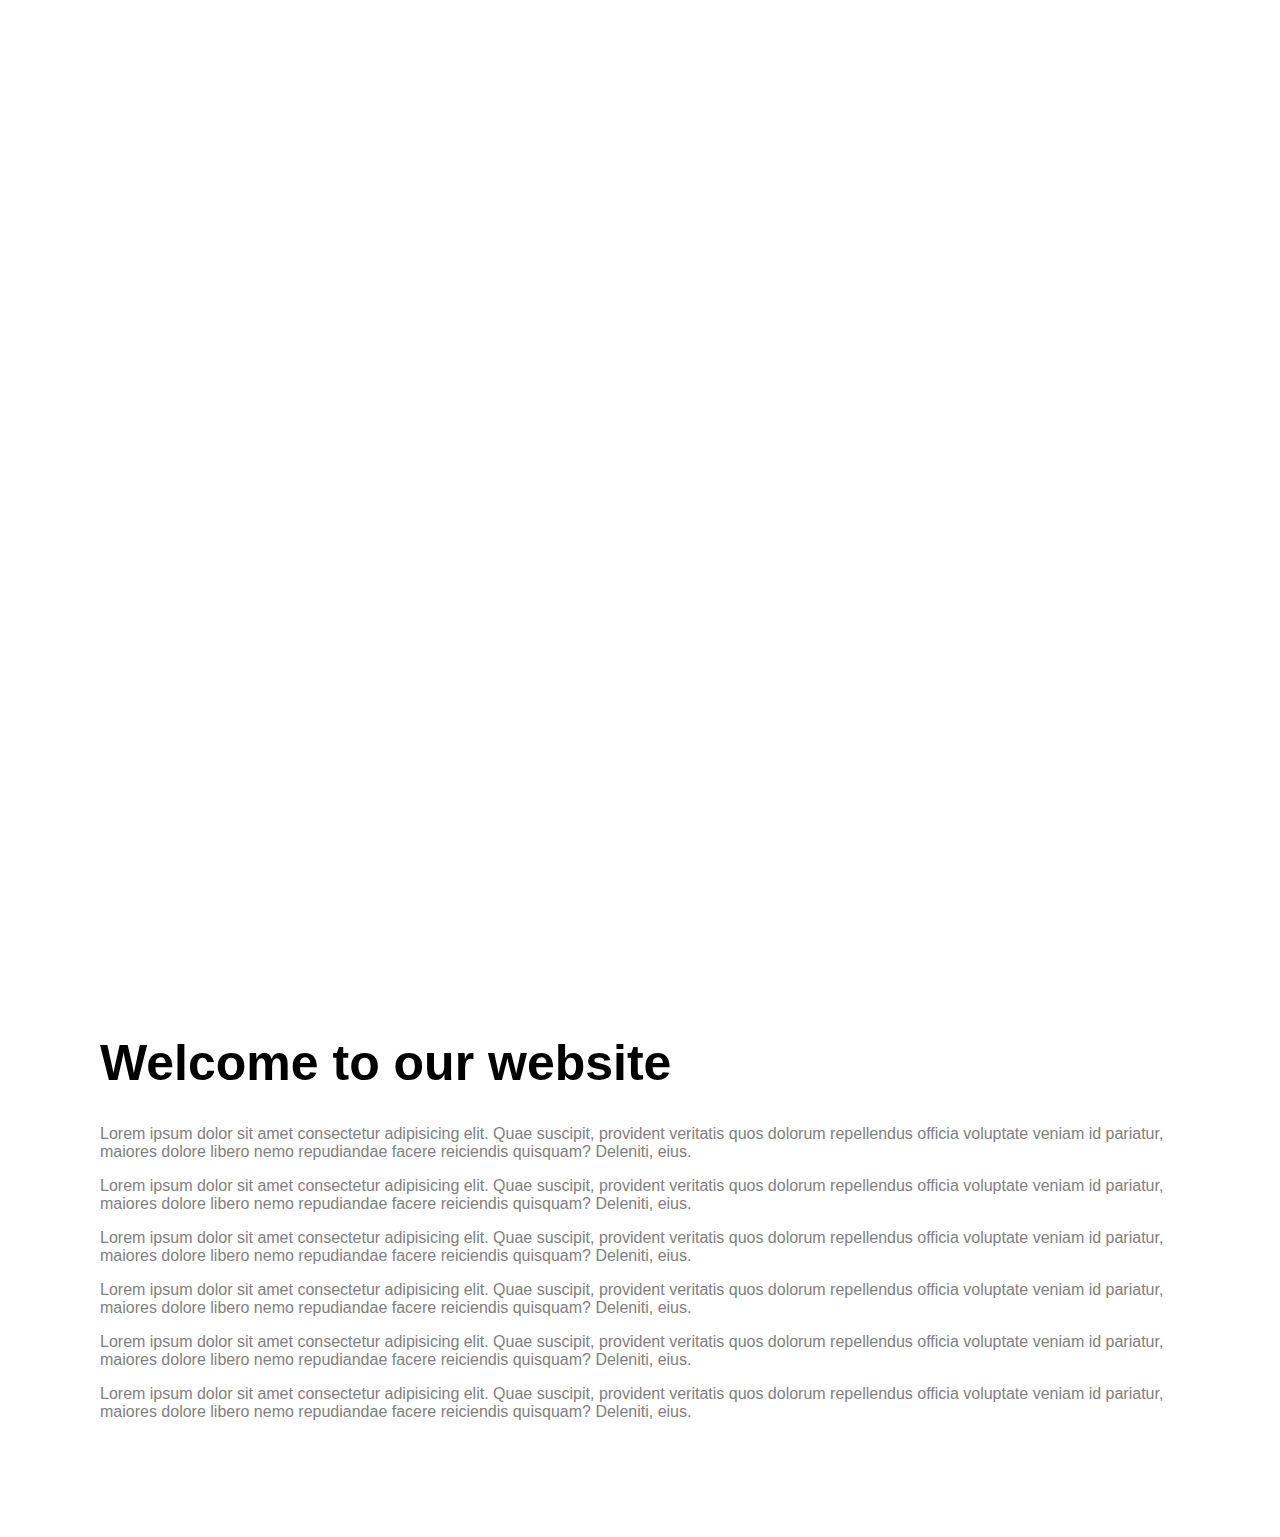
<file: background-image-scroll-effect/index.html>
<!DOCTYPE html>
<html lang="en">
  <head>
    <meta charset="UTF-8" />
    <meta http-equiv="X-UA-Compatible" content="IE=edge" />
    <meta name="viewport" content="width=device-width, initial-scale=1.0" />
    <title>Background Image Scroll Effect</title>
    <link rel="stylesheet" href="style.css" />
  </head>
  <body>
    <div class="bg-image" id="bg-image"></div>
    <div class="container">
      <h1>Welcome to our website</h1>
      <p>
        Lorem ipsum dolor sit amet consectetur adipisicing elit. Quae suscipit,
        provident veritatis quos dolorum repellendus officia voluptate veniam id
        pariatur, maiores dolore libero nemo repudiandae facere reiciendis
        quisquam? Deleniti, eius.
      </p>
      <p>
        Lorem ipsum dolor sit amet consectetur adipisicing elit. Quae suscipit,
        provident veritatis quos dolorum repellendus officia voluptate veniam id
        pariatur, maiores dolore libero nemo repudiandae facere reiciendis
        quisquam? Deleniti, eius.
      </p>
      <p>
        Lorem ipsum dolor sit amet consectetur adipisicing elit. Quae suscipit,
        provident veritatis quos dolorum repellendus officia voluptate veniam id
        pariatur, maiores dolore libero nemo repudiandae facere reiciendis
        quisquam? Deleniti, eius.
      </p>
      <p>
        Lorem ipsum dolor sit amet consectetur adipisicing elit. Quae suscipit,
        provident veritatis quos dolorum repellendus officia voluptate veniam id
        pariatur, maiores dolore libero nemo repudiandae facere reiciendis
        quisquam? Deleniti, eius.
      </p>
      <p>
        Lorem ipsum dolor sit amet consectetur adipisicing elit. Quae suscipit,
        provident veritatis quos dolorum repellendus officia voluptate veniam id
        pariatur, maiores dolore libero nemo repudiandae facere reiciendis
        quisquam? Deleniti, eius.
      </p>
      <p>
        Lorem ipsum dolor sit amet consectetur adipisicing elit. Quae suscipit,
        provident veritatis quos dolorum repellendus officia voluptate veniam id
        pariatur, maiores dolore libero nemo repudiandae facere reiciendis
        quisquam? Deleniti, eius.
      </p>
    </div>
    <script src="index.js"></script>
  </body>
</html>
</file>
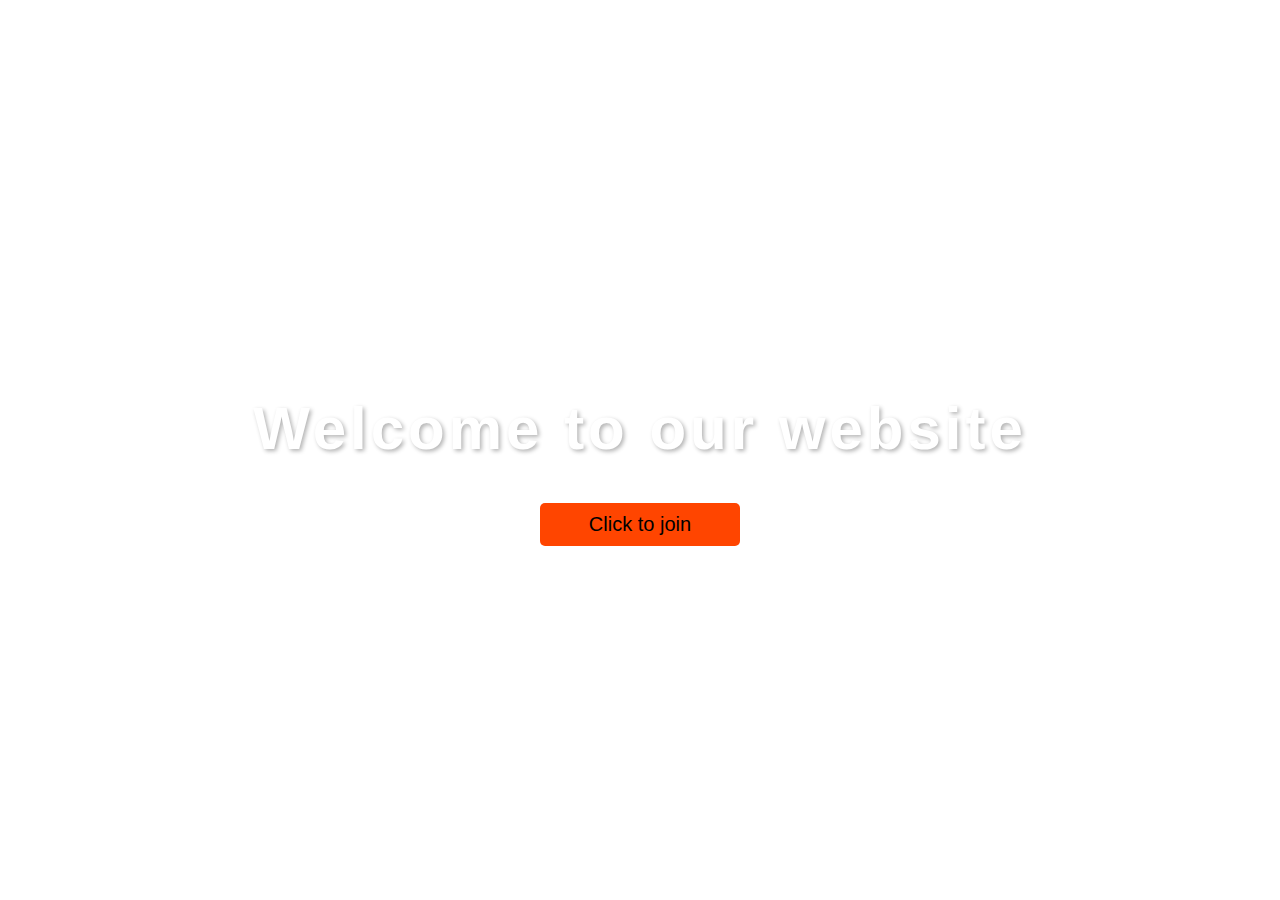
<file: blurred-background-popup/index.html>
<!DOCTYPE html>
<html lang="en">
  <head>
    <meta charset="UTF-8" />
    <meta http-equiv="X-UA-Compatible" content="IE=edge" />
    <meta name="viewport" content="width=device-width, initial-scale=1.0" />
    <title>Blurred Background Popup</title>
    <link
      rel="stylesheet"
      href="https://cdnjs.cloudflare.com/ajax/libs/font-awesome/6.0.0-beta3/css/all.min.css"
      integrity="sha512-Fo3rlrZj/k7ujTnHg4CGR2D7kSs0v4LLanw2qksYuRlEzO+tcaEPQogQ0KaoGN26/zrn20ImR1DfuLWnOo7aBA=="
      crossorigin="anonymous"
      referrerpolicy="no-referrer"
    />
    <link rel="stylesheet" href="style.css" />
  </head>
  <body>
    <div class="container">
      <h1>Welcome to our website</h1>
      <button class="btn">Click to join</button>
    </div>
    <div class="popup-container active">
      <h4>20% OFF Offer</h4>
      <label for="email">Your Email</label>
      <input
        type="email"
        name="email"
        class="input"
        placeholder="Enter Your Email"
      />
      <button class="popup-btn">Join</button>
      <div class="close-icon">
        <i class="fas fa-times fa-2x"></i>
      </div>
    </div>
    <script src="index.js"></script>
  </body>
</html>
</file>
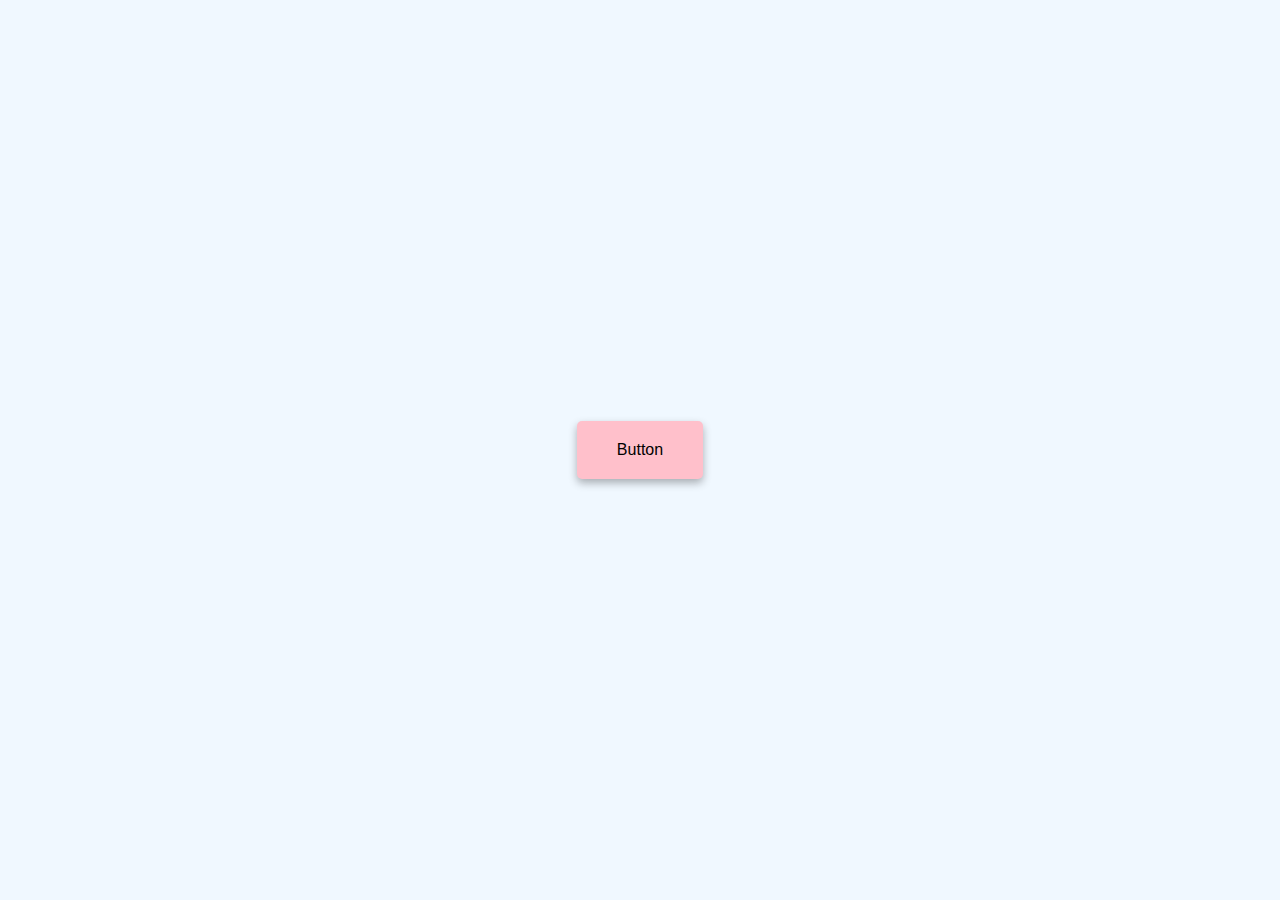
<file: button-ripple-effect/index.html>
<!DOCTYPE html>
<html lang="en">
  <head>
    <meta charset="UTF-8" />
    <meta http-equiv="X-UA-Compatible" content="IE=edge" />
    <meta name="viewport" content="width=device-width, initial-scale=1.0" />
    <title>Button Ripple Effect</title>
    <link rel="stylesheet" href="style.css" />
  </head>
  <body>
    <a href="#" class="btn"><span>Button</span></a>
    <script src="index.js"></script>
  </body>
</html>
</file>
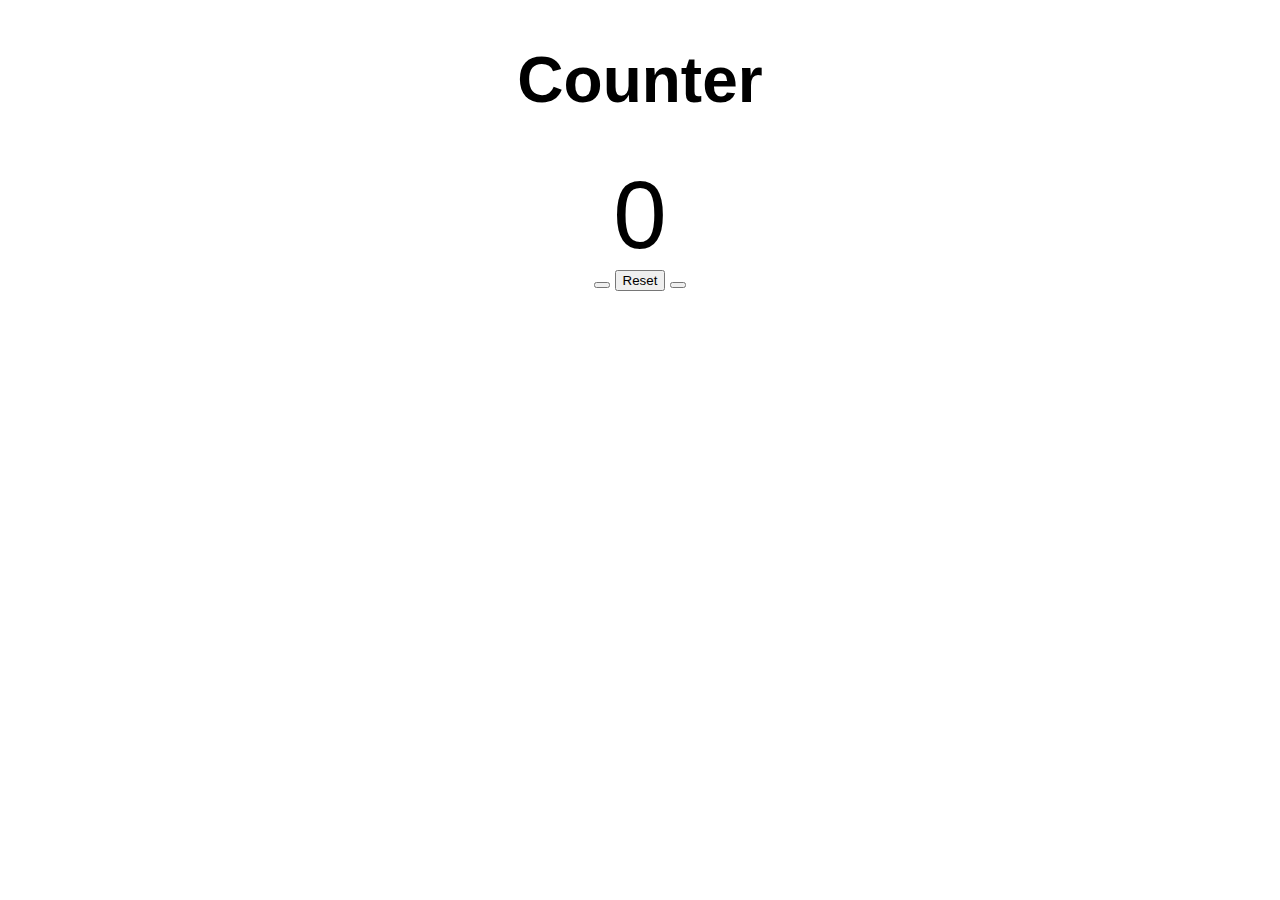
<file: counter/index.html>
<!DOCTYPE html>
<html lang="en">
  <head>
    <meta charset="UTF-8" />
    <meta name="viewport" content="width=device-width, initial-scale=1.0" />
    <title>Counter Project</title>
    <link rel="stylesheet" href="https://cdnjs.cloudflare.com/ajax/libs/font-awesome/5.15.3/css/all.min.css" integrity="sha512-iBBXm8fW90+nuLcSKlbmrPcLa0OT92xO1BIsZ+ywDWZCvqsWgccV3gFoRBv0z+8dLJgyAHIhR35VZc2oM/gI1w==" crossorigin="anonymous" />
    <link href="https://cdn.jsdelivr.net/npm/bootstrap@5.0.0-beta3/dist/css/bootstrap.min.css" rel="stylesheet" integrity="sha384-eOJMYsd53ii+scO/bJGFsiCZc+5NDVN2yr8+0RDqr0Ql0h+rP48ckxlpbzKgwra6" crossorigin="anonymous">
    <link rel="stylesheet" href="styles.css" />
  </head>
  <body>
    <main>
      <div>
        <h1>Counter</h1>
        <span class="value">0</span>
        <div>
          <button class="btn btn-danger decrease"><i class="fa fa-minus" aria-hidden="true"></i></button>
          <button class="btn btn-secondary reset">Reset</button>
          <button class="btn btn-success increase"><i class="fa fa-plus" aria-hidden="true"></i>
          </button>
        </div>
      </div>
    </main>
    <script src="index.js"></script>
  </body>
</html>
</file>
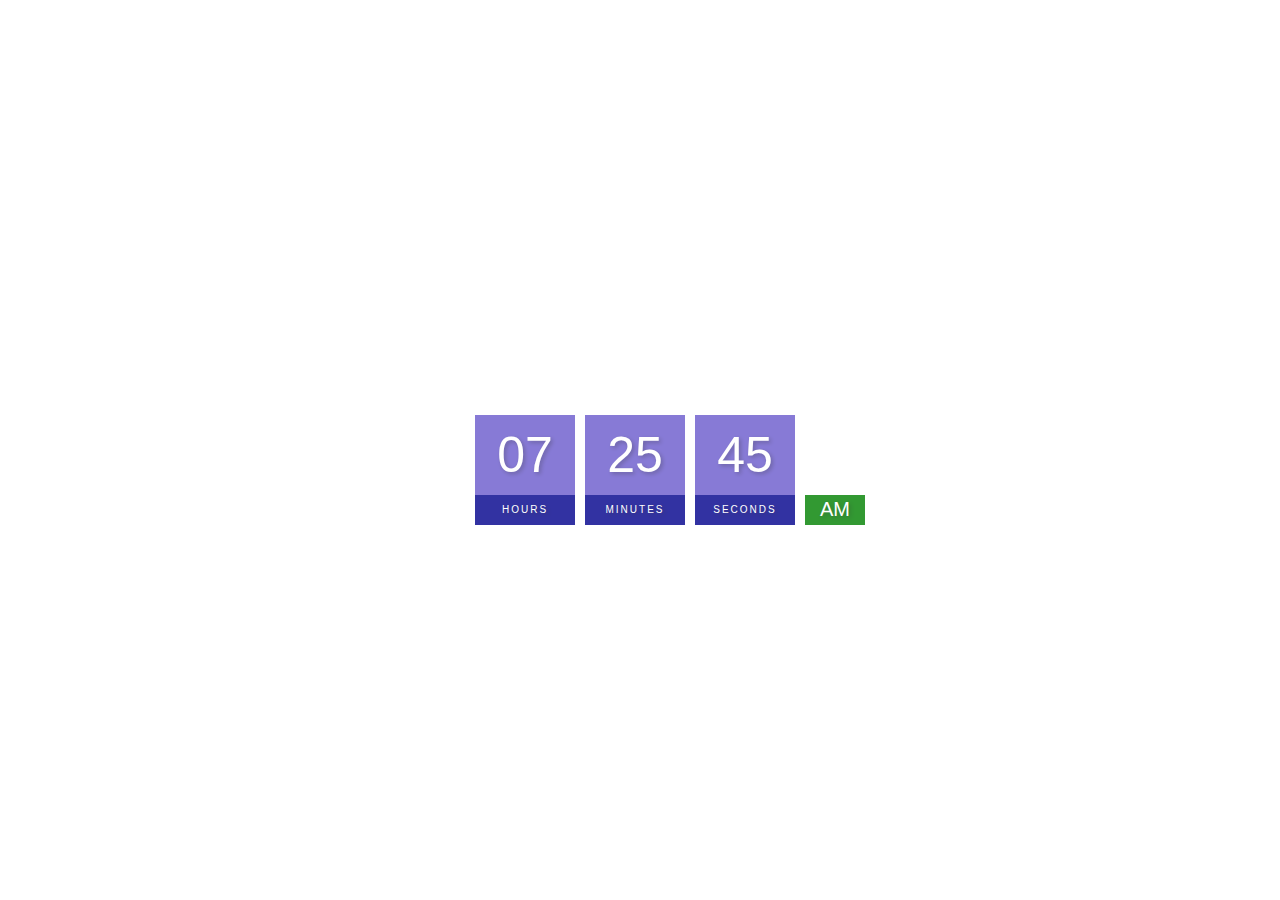
<file: digital-clock/index.html>
<!DOCTYPE html>
<html lang="en">
  <head>
    <meta charset="UTF-8" />
    <meta http-equiv="X-UA-Compatible" content="IE=edge" />
    <meta name="viewport" content="width=device-width, initial-scale=1.0" />
    <title>Digital Clock</title>
    <link rel="stylesheet" href="style.css" />
  </head>
  <body>
    <h2>Digital Clock</h2>
    <div class="clock">
      <div>
        <span id="hour">00</span>
        <span class="text">Hours</span>
      </div>
      <div>
        <span id="minutes">00</span>
        <span class="text">Minutes</span>
      </div>
      <div>
        <span id="seconds">00</span>
        <span class="text">Seconds</span>
      </div>
      <div>
        <span id="ampm">AM</span>
      </div>
    </div>
    <script src="index.js"></script>
  </body>
</html>
</file>
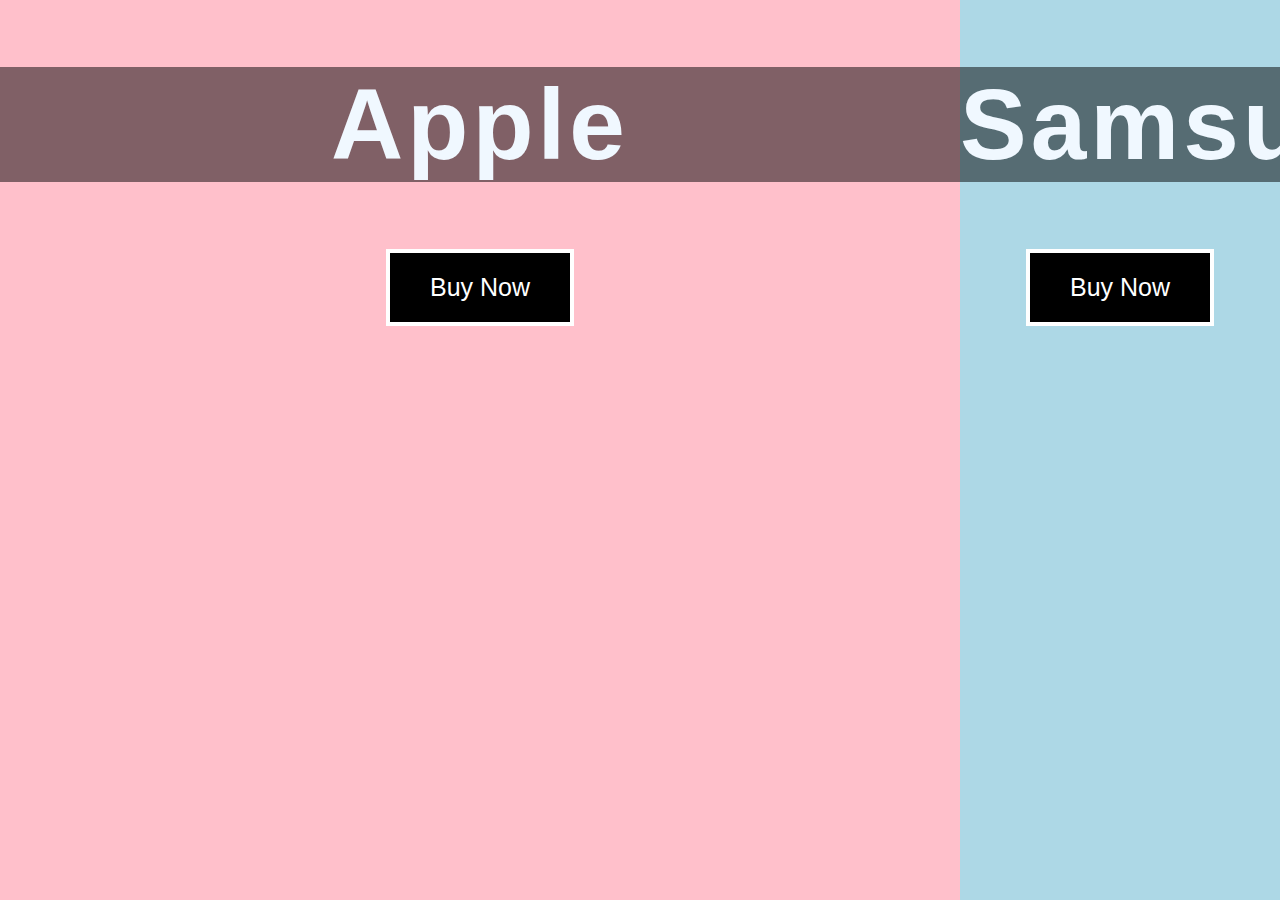
<file: double-landing-page/index.html>
<!DOCTYPE html>
<html lang="en">
  <head>
    <meta charset="UTF-8" />
    <meta http-equiv="X-UA-Compatible" content="IE=edge" />
    <meta name="viewport" content="width=device-width, initial-scale=1.0" />
    <title>Double Landing Page</title>
    <link rel="stylesheet" href="style.css" />
  </head>
  <body>
    <div class="container">
      <div class="split left">
        <h1>Apple</h1>
        <button class="btn">Buy Now</button>
      </div>
      <div class="split right">
        <h1>Samsung</h1>
        <button class="btn">Buy Now</button>
      </div>
    </div>
    <script src="index.js"></script>
  </body>
</html>
</file>
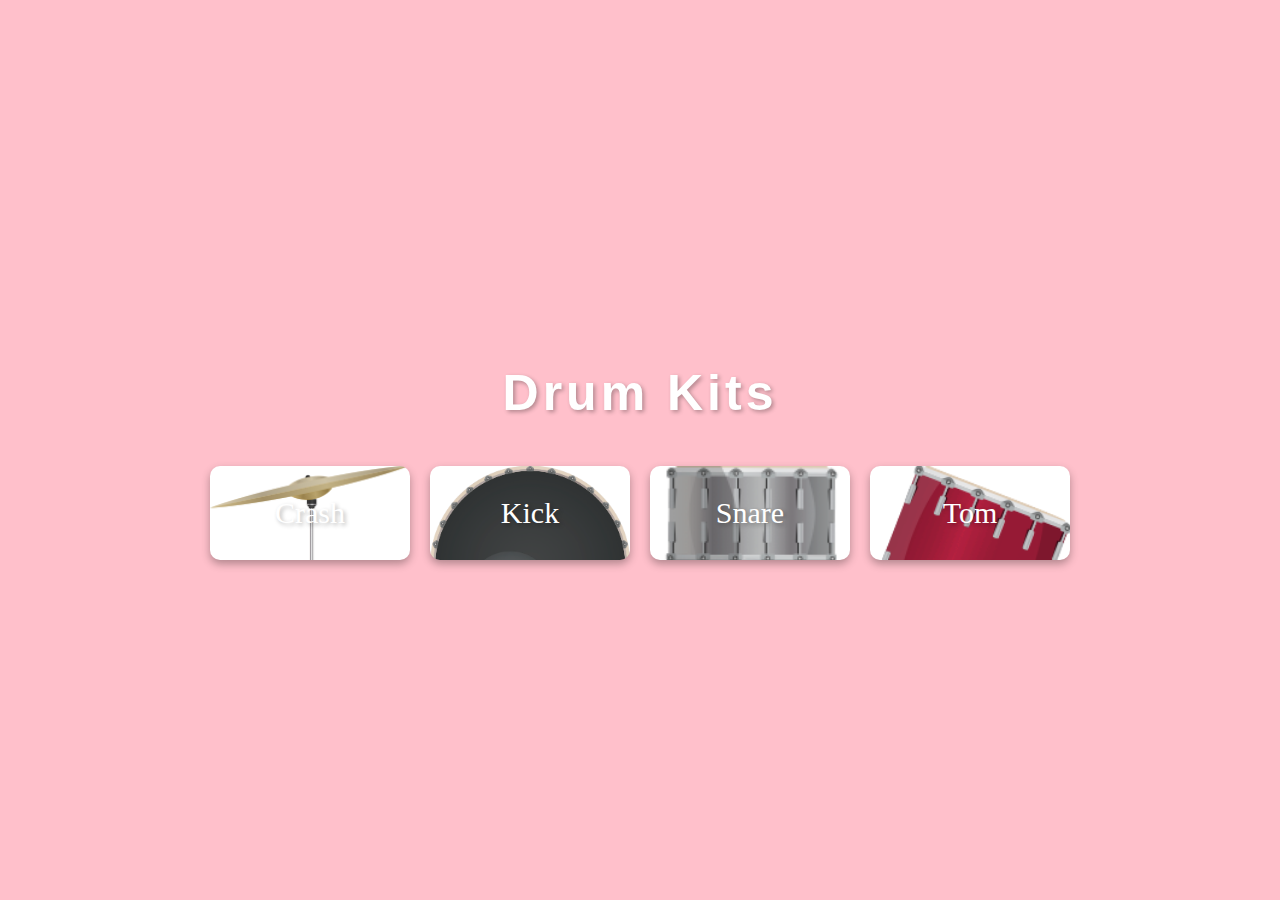
<file: drum-kits/index.html>
<!DOCTYPE html>
<html lang="en">
  <head>
    <meta charset="UTF-8" />
    <meta http-equiv="X-UA-Compatible" content="IE=edge" />
    <meta name="viewport" content="width=device-width, initial-scale=1.0" />
    <title>Drum Kits</title>
    <link
      rel="stylesheet"
      href="https://cdnjs.cloudflare.com/ajax/libs/font-awesome/6.0.0-beta2/css/all.min.css"
      integrity="sha512-YWzhKL2whUzgiheMoBFwW8CKV4qpHQAEuvilg9FAn5VJUDwKZZxkJNuGM4XkWuk94WCrrwslk8yWNGmY1EduTA=="
      crossorigin="anonymous"
      referrerpolicy="no-referrer"
    />
    <link rel="stylesheet" href="style.css" />
  </head>
  <body>
    <h1>Drum Kits <i class="fas fa-drum"></i></h1>
    <div class="container"></div>
    <script src="index.js"></script>
  </body>
</html>
</file>
<file: background-image-scroll-effect/style.css>
body {
  margin: 0;
  font-family: sans-serif;
}

.bg-image {
  width: 100%;
  height: 100vh;
  background: url("https://images.unsplash.com/photo-1540206395-68808572332f?ixlib=rb-1.2.1&ixid=MnwxMjA3fDB8MHxwaG90by1wYWdlfHx8fGVufDB8fHx8&auto=format&fit=crop&w=626&q=80");
  background-position: center;
  background-attachment: fixed;
  background-size: 160%;
}

.container {
  padding: 100px;
}

h1 {
  font-size: 50px;
}
p {
  color: grey;
}

@media (max-width: 500px) {
  .container {
    padding: 10px;
  }
}
</file>
<file: blurred-background-popup/style.css>
body {
  margin: 0;
}

.container {
  display: flex;
  flex-direction: column;
  align-items: center;
  height: 100vh;
  justify-content: center;
  background: url("https://images.unsplash.com/photo-1560762484-813fc97650a0?ixlib=rb-1.2.1&ixid=MnwxMjA3fDB8MHxwaG90by1wYWdlfHx8fGVufDB8fHx8&auto=format&fit=crop&w=1074&q=80");
  background-size: cover;
  text-align: center;
  transition: filter 0.7s;
}

h1 {
  font-size: 60px;
  color: white;
  font-family: Impact, Haettenschweiler, "Arial Narrow Bold", sans-serif;
  letter-spacing: 4px;
  text-shadow: 2px 2px 4px rgba(0, 0, 0, 0.3);
}

.btn {
  padding: 10px 20px;
  width: 200px;
  cursor: pointer;
  background-color: orangered;
  border: none;
  border-radius: 5px;
  font-size: 20px;
}

.btn:hover {
  filter: brightness(0.8);
}

.active.container {
  filter: blur(5px) brightness(0.7);
}

.popup-container {
  position: fixed;
  left: 50%;
  transform: translateX(-50%);
  background-color: white;
  width: 400px;
  height: 200px;
  top: 30%;
  display: flex;
  flex-direction: column;
  padding: 20px;
  background: url("https://images.unsplash.com/uploads/141103282695035fa1380/95cdfeef?ixlib=rb-1.2.1&ixid=MnwxMjA3fDB8MHxwaG90by1wYWdlfHx8fGVufDB8fHx8&auto=format&fit=crop&w=1730&q=80");
  background-size: cover;
  border-radius: 10px;
  box-shadow: 0 4px 8px rgba(0, 0, 0, 0.3);
  opacity: 1;
  transition: all 0.7s;
}

h4 {
  font-size: 30px;
  margin: 10px 0;
  font-family: sans-serif;
  color: blueviolet;
}

label {
  color: blueviolet;
  font-family: sans-serif;
}

.popup-btn {
  background-color: orangered;
  padding: 10px;
  font-size: 20px;
  cursor: pointer;
  border: 2px solid;
}

.input {
  border: 2px solid;
  padding: 10px;
  margin: 10px 0;
  font-size: 20px;
  text-align: center;
}

.input::placeholder {
  color: lightgray;
}

.close-icon {
  position: absolute;
  right: 20px;
  cursor: pointer;
}

.close-icon:hover {
  color: orangered;
}

.active.popup-container {
  visibility: hidden;
  opacity: 0;
  top: 10%;
}
</file>
<file: button-ripple-effect/style.css>
body{
  margin: 0;
  display: flex;
  justify-content: center;
  height: 100vh;
  align-items: center;
  background-color: aliceblue;
  font-family: sans-serif;
}

.btn{
  background-color: pink;
  padding: 20px 40px;
  border-radius: 5px;
  box-shadow: 0 4px 8px rgba(0, 0, 0, .3);
  text-decoration: none;
  color: black;
  position: relative;
  overflow: hidden;
}
.btn span{
  position: relative;
  z-index: 1;
}
.btn::before{
  content: "";
  position: absolute;
  background-color: orangered;
  width: 0;
  height: 0;
  left: var(--xPos);
  top: var(--yPos);
  transform: translate(-50%, -50%);
  border-radius: 50%;
  transition: width .5s, height .5s;
}

.btn:hover::before{
  width: 300px;
  height: 300px;

}
</file>
<file: counter/styles.css>
body {
  margin: 0;
  padding: 0;
  font-family: sans-serif;
  text-align: center;
}

h1 {
  font-size: 4rem;
}

.value {
  font-size: 6rem;
}
</file>
<file: digital-clock/style.css>
body {
  margin: 0;
  font-family: sans-serif;
  display: flex;
  flex-direction: column;
  align-items: center;
  height: 100vh;
  justify-content: center;
  background: url("https://images.unsplash.com/photo-1499002238440-d264edd596ec?ixlib=rb-1.2.1&ixid=MnwxMjA3fDB8MHxwaG90by1wYWdlfHx8fGVufDB8fHx8&auto=format&fit=crop&w=1470&q=80");
  background-size: cover;
  overflow: hidden;
  color: #000;
}

h2{
  text-transform: uppercase;
  letter-spacing: 4px;
  font-size: 14px;
  text-align: center;
  color: #fff;
}
.clock{
  /* margin-bottom: 50vh; */
  display: flex;
}
.clock div{
  margin: 5px;
  position: relative;
}

.clock span{
  width: 100px;
  height: 80px;
  background-color: slateblue;
  opacity: .8;
  color: #fff;
  display: flex;
  justify-content: center;
  align-items: center;
  font-size: 50px;
  text-shadow: 2px 2px 4px rgba(0, 0, 0, .3);
}

.clock .text{
  height: 30px;
  font-size: 10px;
  text-transform: uppercase;
  letter-spacing: 2px;
  background: darkblue;
  opacity: .8;
}

.clock #ampm{
  bottom: 0;
  position: absolute;
  width: 60px;
  height: 30px;
  font-size: 20px;
  background-color: green;
}
</file>
<file: double-landing-page/style.css>
body {
  margin: 0;
  display: flex;
  justify-content: center;
  height: 100vh;
  align-items: center;
  text-align: center;
  font-family: Impact, Haettenschweiler, "Arial Narrow Bold", sans-serif;
}

h1 {
  font-size: 100px;
  color: aliceblue;
  backdrop-filter: brightness(0.5);
  letter-spacing: 4px;
}

.btn {
  background-color: black;
  color: white;
  padding: 20px 40px;
  font-size: 25px;
  border: 4px solid;
  cursor: pointer;
  transition: 1s background-color;
  white-space: nowrap;
}

.btn:hover {
  background-color: white;
  color: black;
}

.split {
  width: 50%;
  height: 100%;
  top: 0;
  overflow: hidden;
}

.split.left {
  position: absolute;
  left: 0;
  background-color: pink;
  background-image: url("https://store.storeimages.cdn-apple.com/4982/as-images.apple.com/is/iphone-13-pro-family-hero?wid=940&hei=1112&fmt=png-alpha&.v=1631220221000");
  background-size: cover;
}

.split.right {
  position: absolute;
  right: 0;
  background-color: lightblue;
  background-image: url("https://pisces.bbystatic.com/image2/BestBuy_US/images/products/6465/6465022_sd.jpg;maxHeight=640;maxWidth=550");
  background-size: cover;
}

.active-left .left {
  width: 75%;
}

.active-left .right {
  width: 25%;
}

.active-right .left {
  width: 25%;
}

.active-right .right {
  width: 75%;
}

.left,
.right {
  transition: width 2s ease-in-out;
}
</file>
<file: drum-kits/style.css>
body {
  margin: 0;
  display: flex;
  flex-direction: column;
  align-items: center;
  height: 100vh;
  justify-content: center;
  background-color: pink;
}

h1 {
  font-size: 50px;
  font-family: Impact, Haettenschweiler, "Arial Narrow Bold", sans-serif;
  letter-spacing: 4px;
  color: white;
  text-shadow: 2px 2px 4px rgba(0, 0, 0, 0.3);
  white-space: nowrap;
}

.container {
  text-align: center;
}

.btn {
  padding: 30px 50px;
  background-color: white;
  border: none;
  margin: 10px;
  font-size: 30px;
  min-width: 200px;
  border-radius: 10px;
  box-shadow: 0 4px 8px rgba(0, 0, 0, 0.3);
  background-image: url("images/tom.png");
  background-size: cover;
  color: white;
  font-family: cursive;
  text-shadow: 2px 2px 4px rgba(0, 0, 0, 0.3);
  cursor: pointer;
  text-transform: capitalize;
}

.btn:hover {
  color: pink;
}

.btn:active {
  background-size: 105%;
}
</file>
